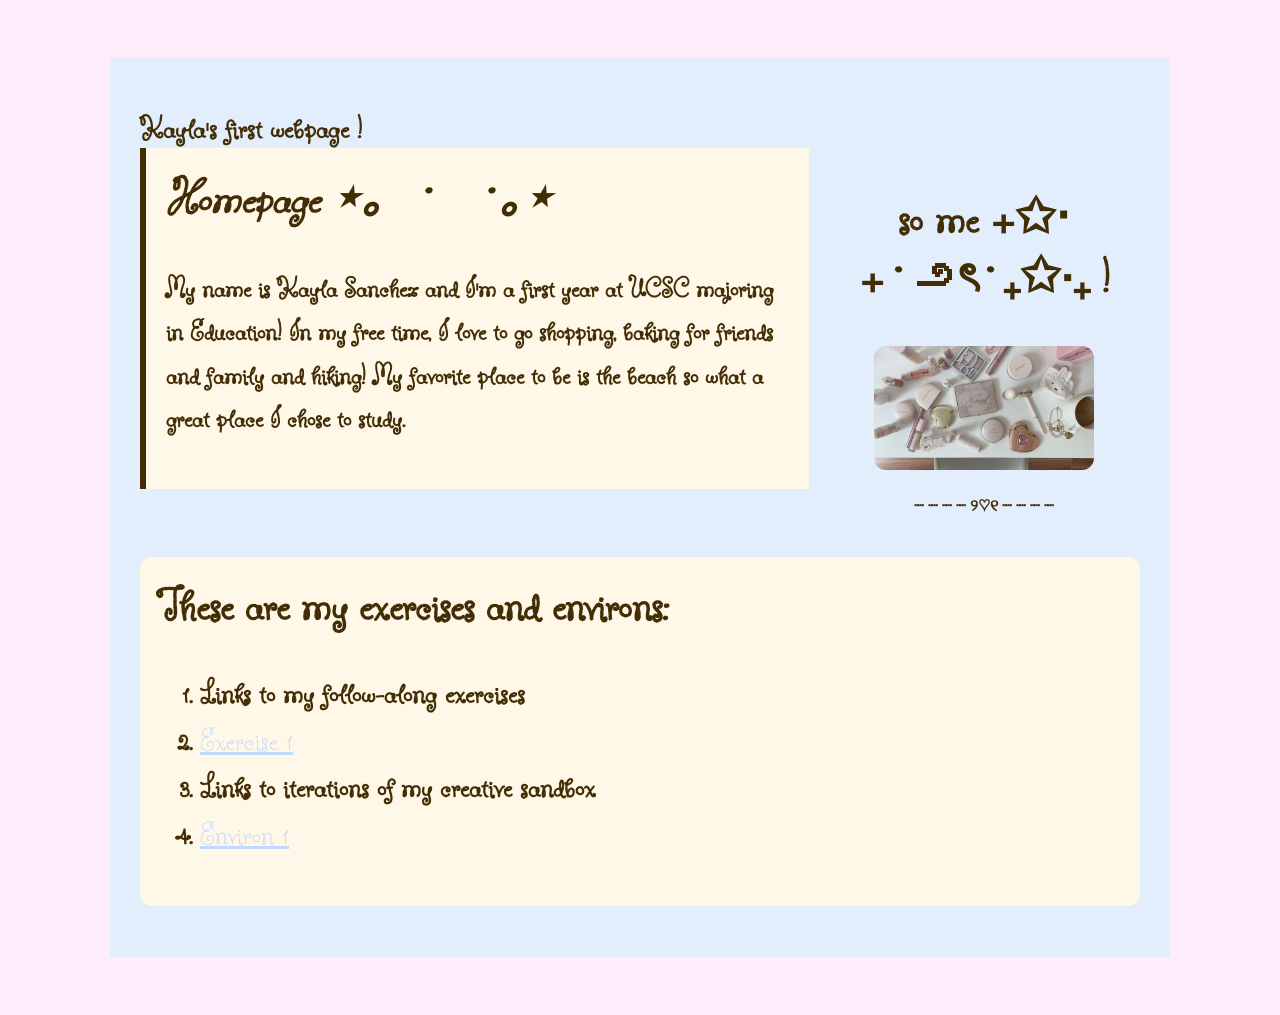
<file: index.html>
<!doctype html>
<html lang="en">
<head>
    <meta charset="utf-8">
    <title>Kayla's ART101 Homepage</title>
    <link href="site.css" rel="stylesheet" type="text/css">

    <link rel="preconnect" href="https://fonts.googleapis.com">
<link rel="preconnect" href="https://fonts.gstatic.com" crossorigin>
<link href="https://fonts.googleapis.com/css2?family=Butterfly+Kids&display=swap" rel="stylesheet">
</head>

<body>
<div id="page">

    <h1>Kayla's first webpage !</h>

     <div class="top-section">

        <div id="introduction">
        <h2>Homepage ⋆｡𖦹 ˚ 𓇼 ˚｡⋆</h2>
        <p> My name is Kayla Sanchez and I'm a first year at UCSC majoring in Education! In my free time, I love to go shopping, baking for friends and family and hiking! My favorite place to be is the beach so what a great place I chose to study. </p>
        </div>

        <div class="profile">
        <h2> so me ₊✩‧₊˚౨ৎ˚₊✩‧₊ ! </h2> 
        <img src="cute.jpg"> 
        <p> ┈ ┈ ┈ ┈ ୨♡୧ ┈ ┈ ┈ ┈ </p>
        </div>

     </div>

        <div class="navigation">
        <h2> These are my exercises and environs: </h2>
        <ol>
            <li>Links to my follow-along exercises</li>
             <li><a href="exercises/ex01.html">Exercise 1</a></li>
             <li>Links to iterations of my creative sandbox</li>
            <li><a href="environ/en01.html">Environ 1</a></li>
        </ol>

    </div>
</div>
    </body> 
</html>
</file>
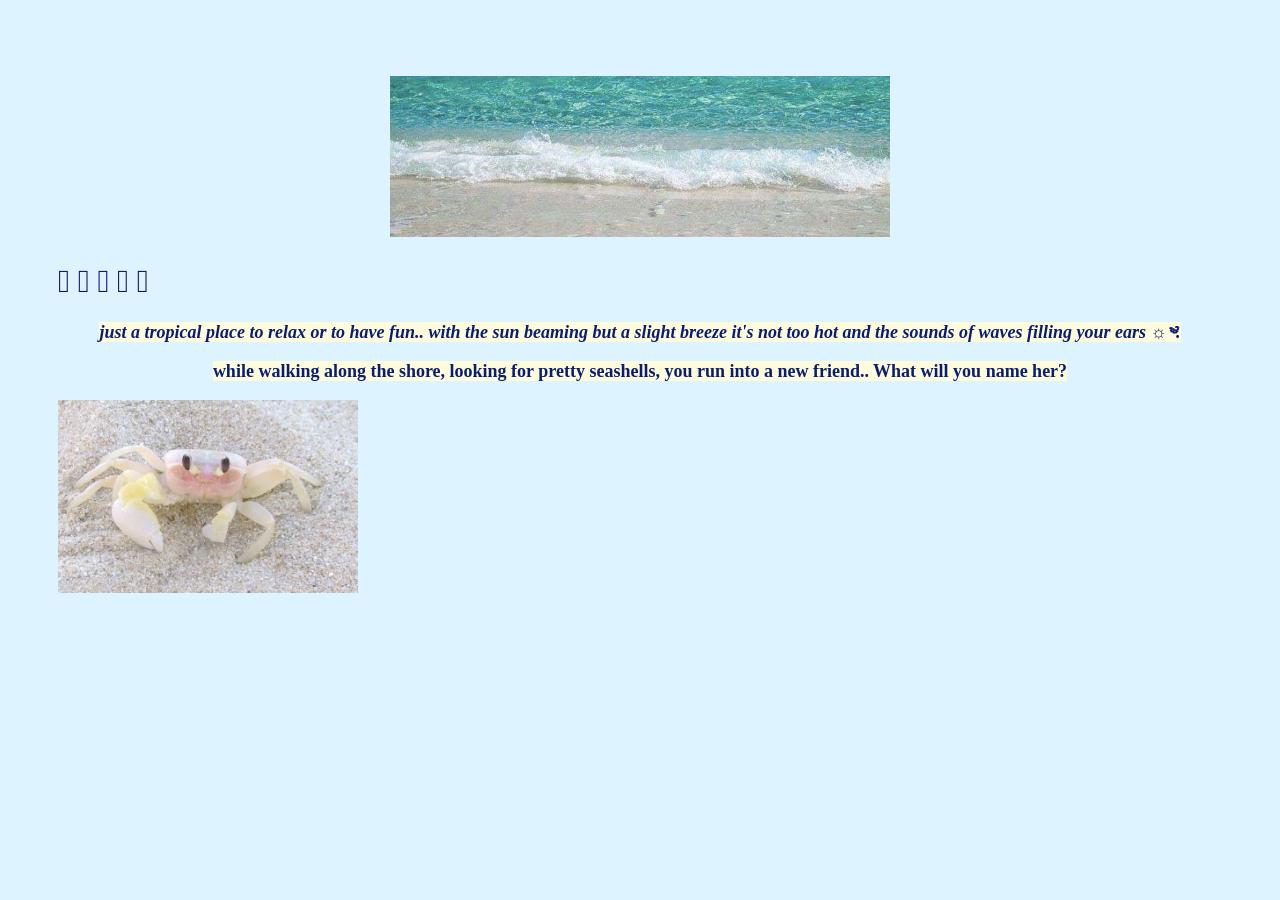
<file: environ/env01.html>
<!doctype html>
<html lang="en">
<head>
   
    <meta charset="utf-8">
    <title>Environment 01</title>
    <link href="env.css" rel="stylesheet" type="text/css">
</head>
<body>
<p> <img id="beach-huge" src="images2/Lourâ.jpg"> </p>
     
    <h1> <strong> 𓆝 𓆟 𓆞 𓆝 𓆟</strong> </h1>
<p> <em> <span class="highlight_01">just a tropical place to relax or to have fun.. with the sun beaming but a slight breeze it's not too hot and the sounds of waves filling your ears ☼༄. </span> </em> </p>

<p> <span class="highlight_01"> while walking along the shore, looking for pretty seashells, you run into a new friend.. What will you name her? </span> </p>

 <img src="images2/crab.jpg">






</body>
</html>
</file>
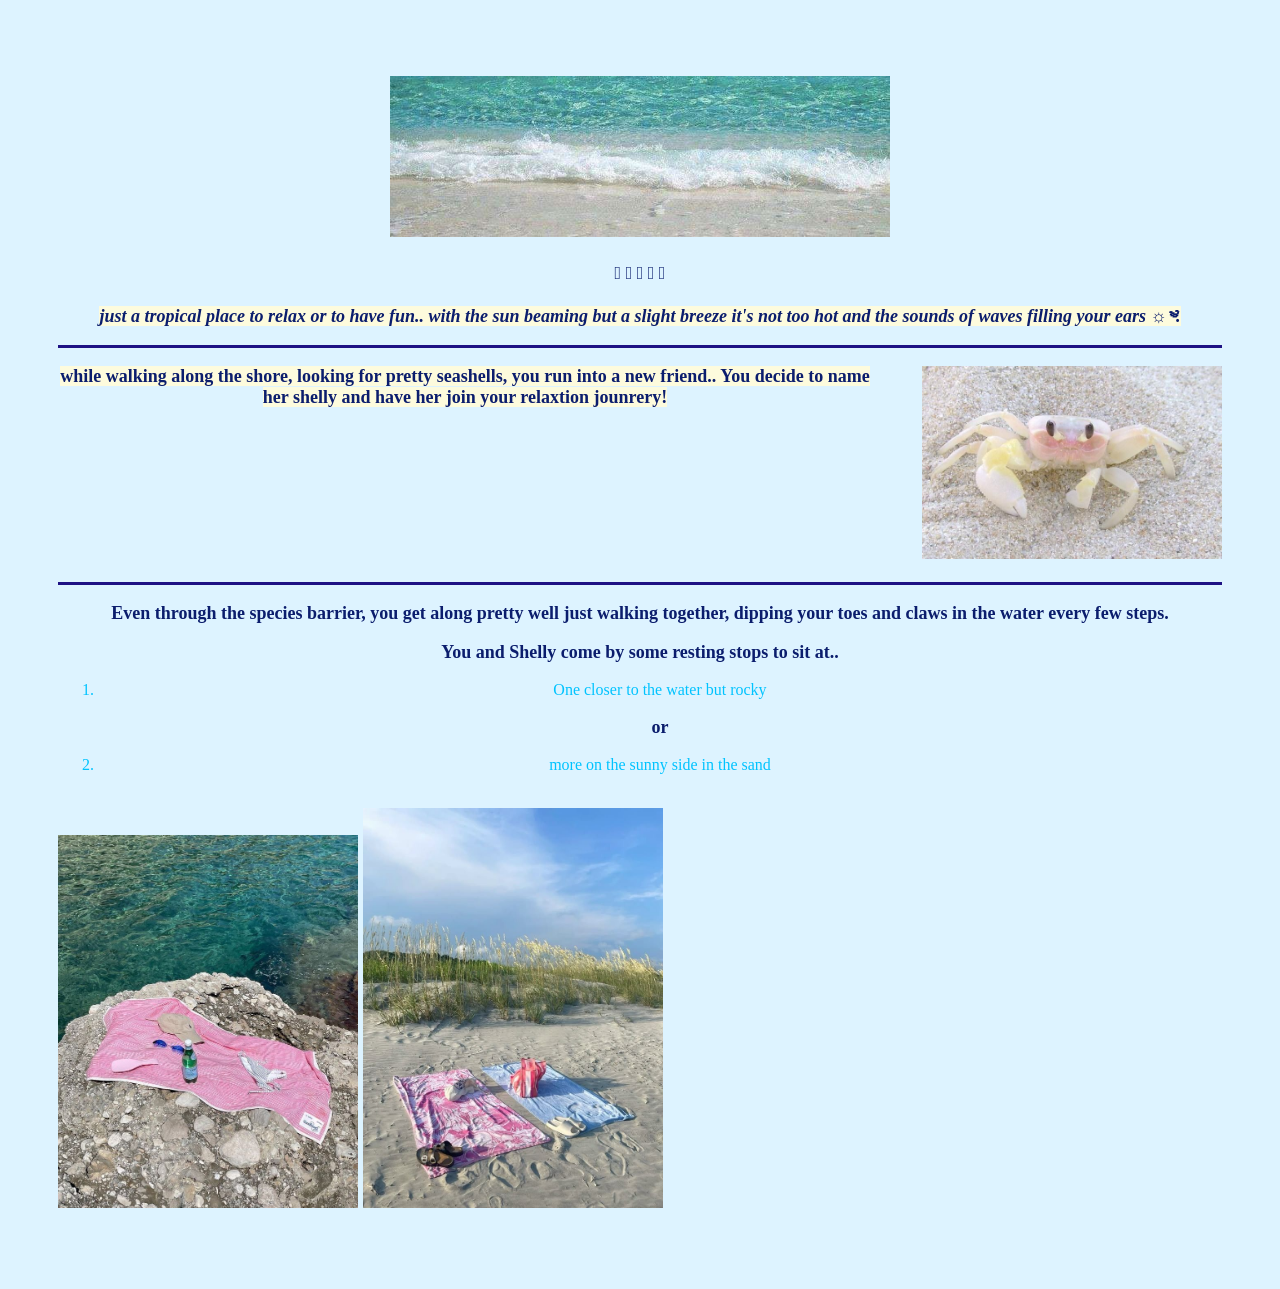
<file: environ/env02.html>
<!doctype html>
<html lang="en">
<head>
   
    <meta charset="utf-8">
    <title>Environment 01</title>
    <link href="env02.css" rel="stylesheet" type="text/css">
</head>


<body>
    <div id="page">


    <div class="top-zone">
    
    
<p> <img id="beach-huge" src="images2/Lourâ.jpg"> </p>
     
<div id="intro">

   <h1> <p> <strong> 𓆝 𓆟 𓆞 𓆝 𓆟</strong> </p> </h1>
<p> <em> <span class="highlight_01">just a tropical place to relax or to have fun.. with the sun beaming but a slight breeze it's not too hot and the sounds of waves filling your ears ☼༄. </span> </em> </p>

</div> 



    </div>

 <div class="main-zone"> 


<p> <span class="highlight_01"> while walking along the shore, looking for pretty seashells, you run into a new friend.. You decide to name her shelly and have her join your relaxtion jounrery!  </span> </p>

 <p> <img src="images2/crab.jpg"> </p>


    </div> 

<div id="relax">

   <p> <span class="highlight_01>"> Even through the species barrier, you get along pretty well just walking together, dipping your toes and claws in the water every few steps. </span> </p> 

    <p> You and Shelly come by some resting stops to sit at.. 
        <ol> 
            <li> One closer to the water but rocky</li>
           <p>  or </p>
                <li> more on the sunny side in the sand </li>
        </ol> 
        <div class="location"> 
        <p> <img src="images2/rocky.jpg"> 

         <img src="images2/sandy.jpg"> </p>

        </div>





</div>






</div>
</body>
</html>
</file>
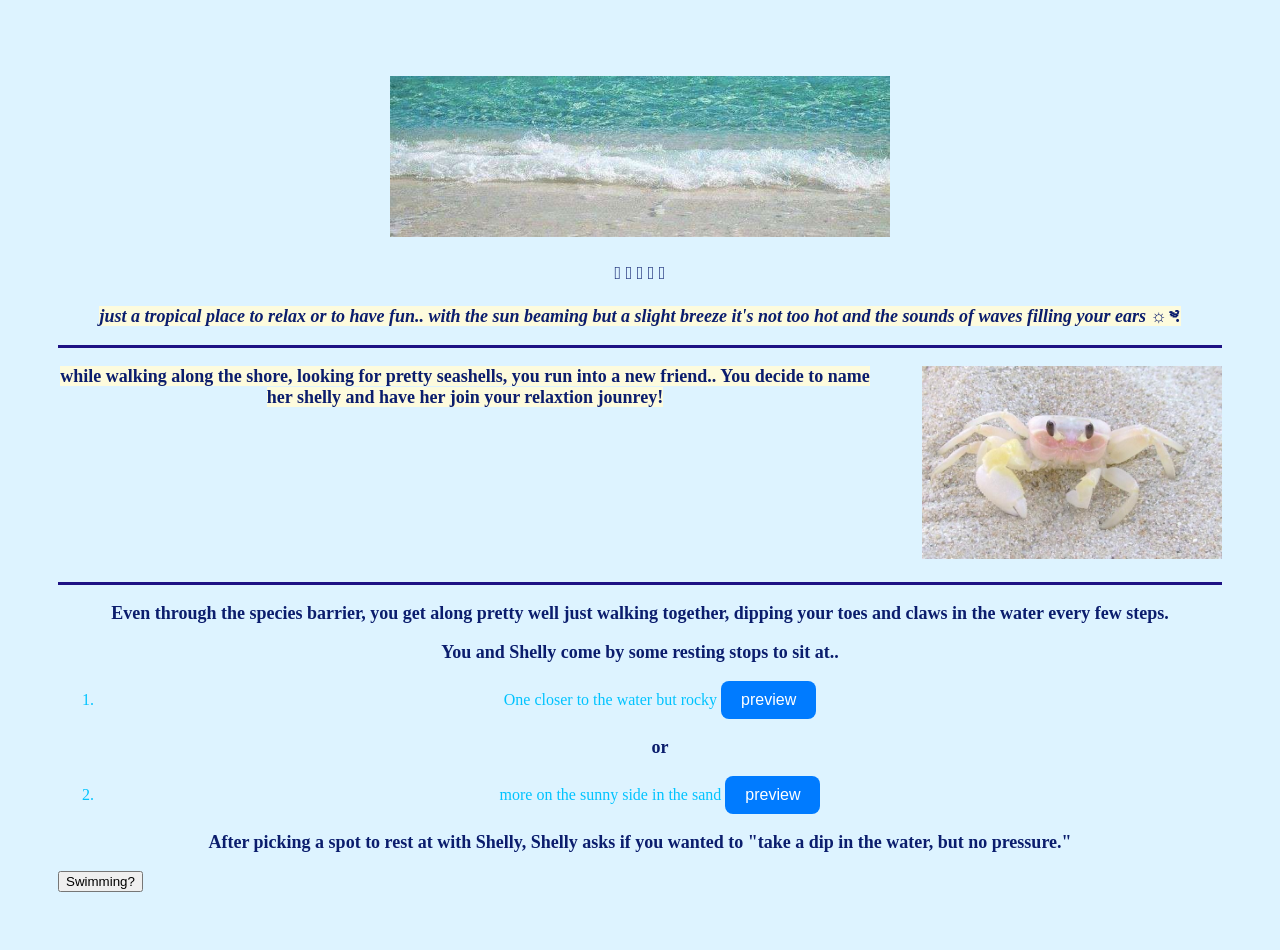
<file: environ/env03.html>
<!doctype html>
<html lang="en">
<head>
   
    <meta charset="utf-8">
    <title>Environment 01</title>
    <link href="env03.css" rel="stylesheet" type="text/css">

    <script src="https://code.jquery.com/jquery-3.7.1.min.js"></script>

    <script src="env03.js" defer></script>
</head>


<body>
    <div id="page">


    <div class="top-zone">
    
    
<p> <img id="beach-huge" src="images2/Lourâ.jpg"> </p>
     
<div id="intro">

   <h1> <p> <strong> 𓆝 𓆟 𓆞 𓆝 𓆟</strong> </p> </h1>
<p> <em> <span class="highlight_01">just a tropical place to relax or to have fun.. with the sun beaming but a slight breeze it's not too hot and the sounds of waves filling your ears ☼༄. </span> </em> </p>

</div> 

    </div>

 <div class="main-zone"> 


<p> <span class="highlight_01"> while walking along the shore, looking for pretty seashells, you run into a new friend.. You decide to name her shelly and have her join your relaxtion jounrey!  </span> 
</p>
  
 
 <p> <img src="images2/crab.jpg"> </p>


    </div> 

<div id="relax">

   <p> <span class="highlight_01>"> Even through the species barrier, you get along pretty well just walking together, dipping your toes and claws in the water every few steps. </span> </p> 
 <div id=" environment-output">
    <p> You and Shelly come by some resting stops to sit at.. 
        <ol> 
            <li> One closer to the water but rocky 
                <a href="images2/rocky.jpg" target="_blank">
            <button class="btn1">preview</button>
            </a>
            </li>
           <p>  or </p>
                <li> more on the sunny side in the sand <a href="images2/sandy.jpg" target="_blank">
             <button class="btn1">preview </button>
            </a> </p> </li>
            </ol> 
        
    </div>


        </div>

        <div class="water">
            <p> After picking a spot to rest at with Shelly, Shelly asks if you wanted to "take a dip in the water, but no pressure." </p>

            <button id="cute-button">Swimming?</button> 
            
            <div id="output"></div>


        </div>






    
    </div>





   

    





</div>
</body>
</html>
</file>
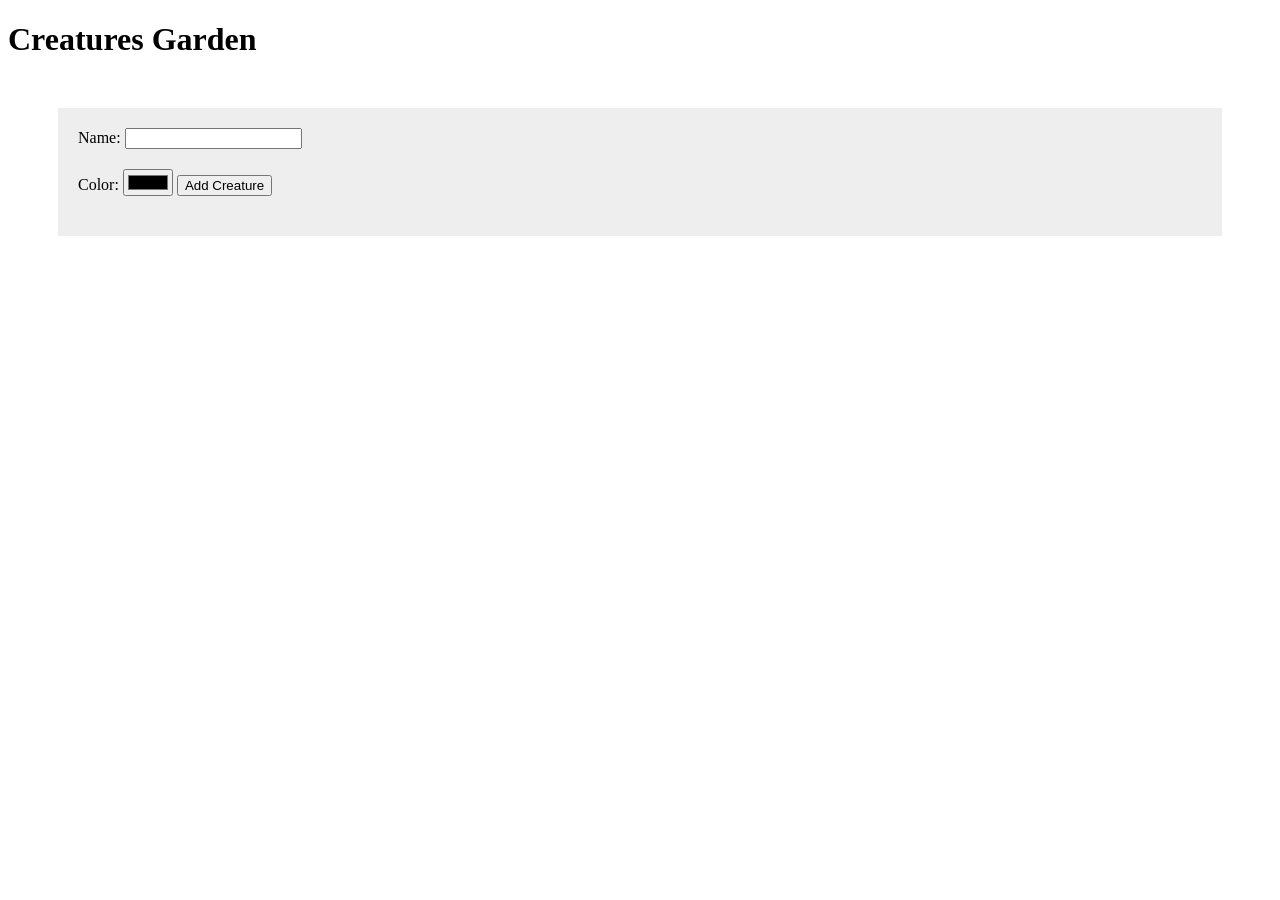
<file: exercises/creature.html>
<!DOCTYPE html>
<html lang="en">

<head>
   <!-- All techy stuff goes here, inside HEAD -->
   <meta charset="UTF-8">
   <meta name="viewport" content="width=device-width, initial-scale=1.0">
   <!-- Overall title of your page -->
   <title>Creatures Garden</title>
   <!-- Link to external CSS file -->
   <link rel="stylesheet" href="creature.css">
   <!-- jQuery library -->
   <script src="https://code.jquery.com/jquery-3.7.1.min.js"></script>
   <!-- Link to external JavaScript file -->
   <script src="creature.js" DEFER></script>

</head>

<body>
<!-- Main content goes here, inside BODY -->

<h1>Creatures Garden</h1>

<!-- ADD CREATURES TO THE GARDEN -->

<!-- adding creatures -->
<div id="creature-form">
    <div>Name: <input type="text" id="crName"> </div>
    <div> Color: <input type="color"
    <div> <button id="crAdd">Add Creature</button> </div>
</div>

<!-- showing creatures -->
<div id="creature-list"> </div>

</body>

</html>
</file>
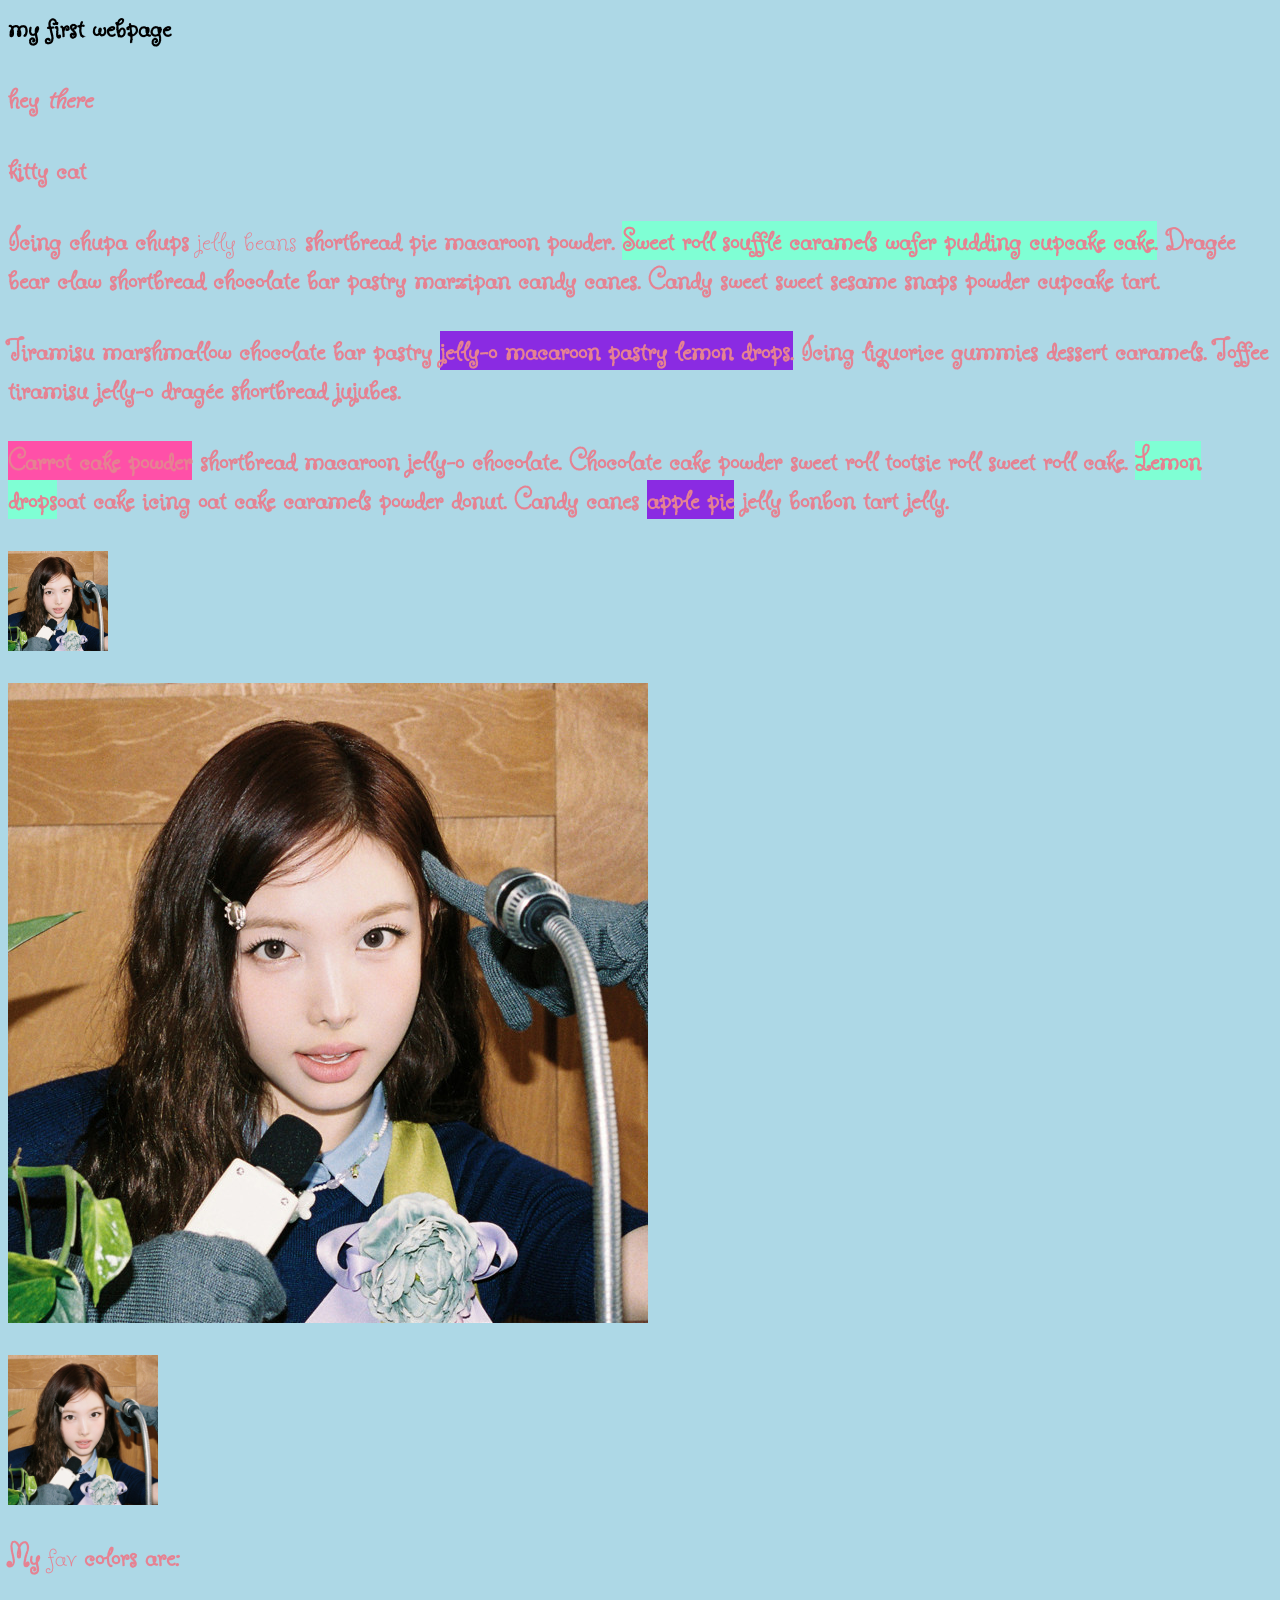
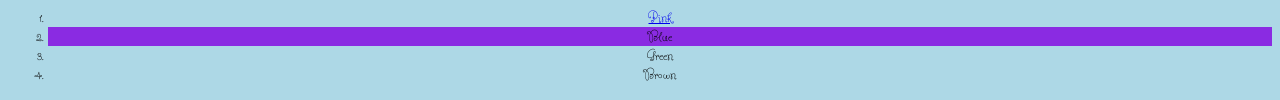
<file: exercises/ex02.html>
<html>

<head>

    <title>The pinkest page</title>
    <link href="ex02.css" rel="stylesheet"
    type="text/css">

    <link rel="preconnect" href="https://fonts.googleapis.com">
<link rel="preconnect" href="https://fonts.gstatic.com" crossorigin>
<link href="https://fonts.googleapis.com/css2?family=Butterfly+Kids&display=swap" rel="stylesheet">
</head>


<body>

    <h1> my first webpage </h1>
    <p>hey <em>there</em></p>
    <p>kitty cat</p>

    <p> Icing chupa chups <strong> jelly beans </strong> shortbread pie macaroon powder. <span class="highlight_01">Sweet roll soufflé caramels wafer pudding cupcake cake.</span> Dragée bear claw shortbread chocolate bar pastry marzipan candy canes. Candy sweet sweet sesame snaps powder cupcake tart. </p>
   <p> Tiramisu marshmallow chocolate bar pastry <span class="highlight_02">jelly-o macaroon pastry lemon drops.</span> Icing liquorice gummies dessert caramels. Toffee tiramisu jelly-o dragée shortbread jujubes. </p>
    <p> <span class="highlight_03">Carrot cake powder</span> shortbread macaroon jelly-o chocolate. Chocolate cake powder sweet roll tootsie roll sweet roll cake. <span class="highlight_01">Lemon drops</span>oat cake icing oat cake caramels powder donut. Candy canes <span class="highlight_02">apple pie</span> jelly bonbon tart jelly. </p>

   <p> <img id="nayeon-medium" src="images/nayeon.jpg"> </p>

    <p> <img src="images/nayeon.jpg"> </p>


     <p> <img id="nayeon-huge" src="images/nayeon.jpg"> </p>


    <p>My <strong>fav</strong>
    colors are:</p>
    <ol>
        <li> <a href="https://twice.jype.com/Default"> Pink </a>
        </li>
        <li class="highlight_02"> Blue </li>
        <li> Green </li>
        <li> Brown </li>
    </ol>

</body>


</html>
</file>
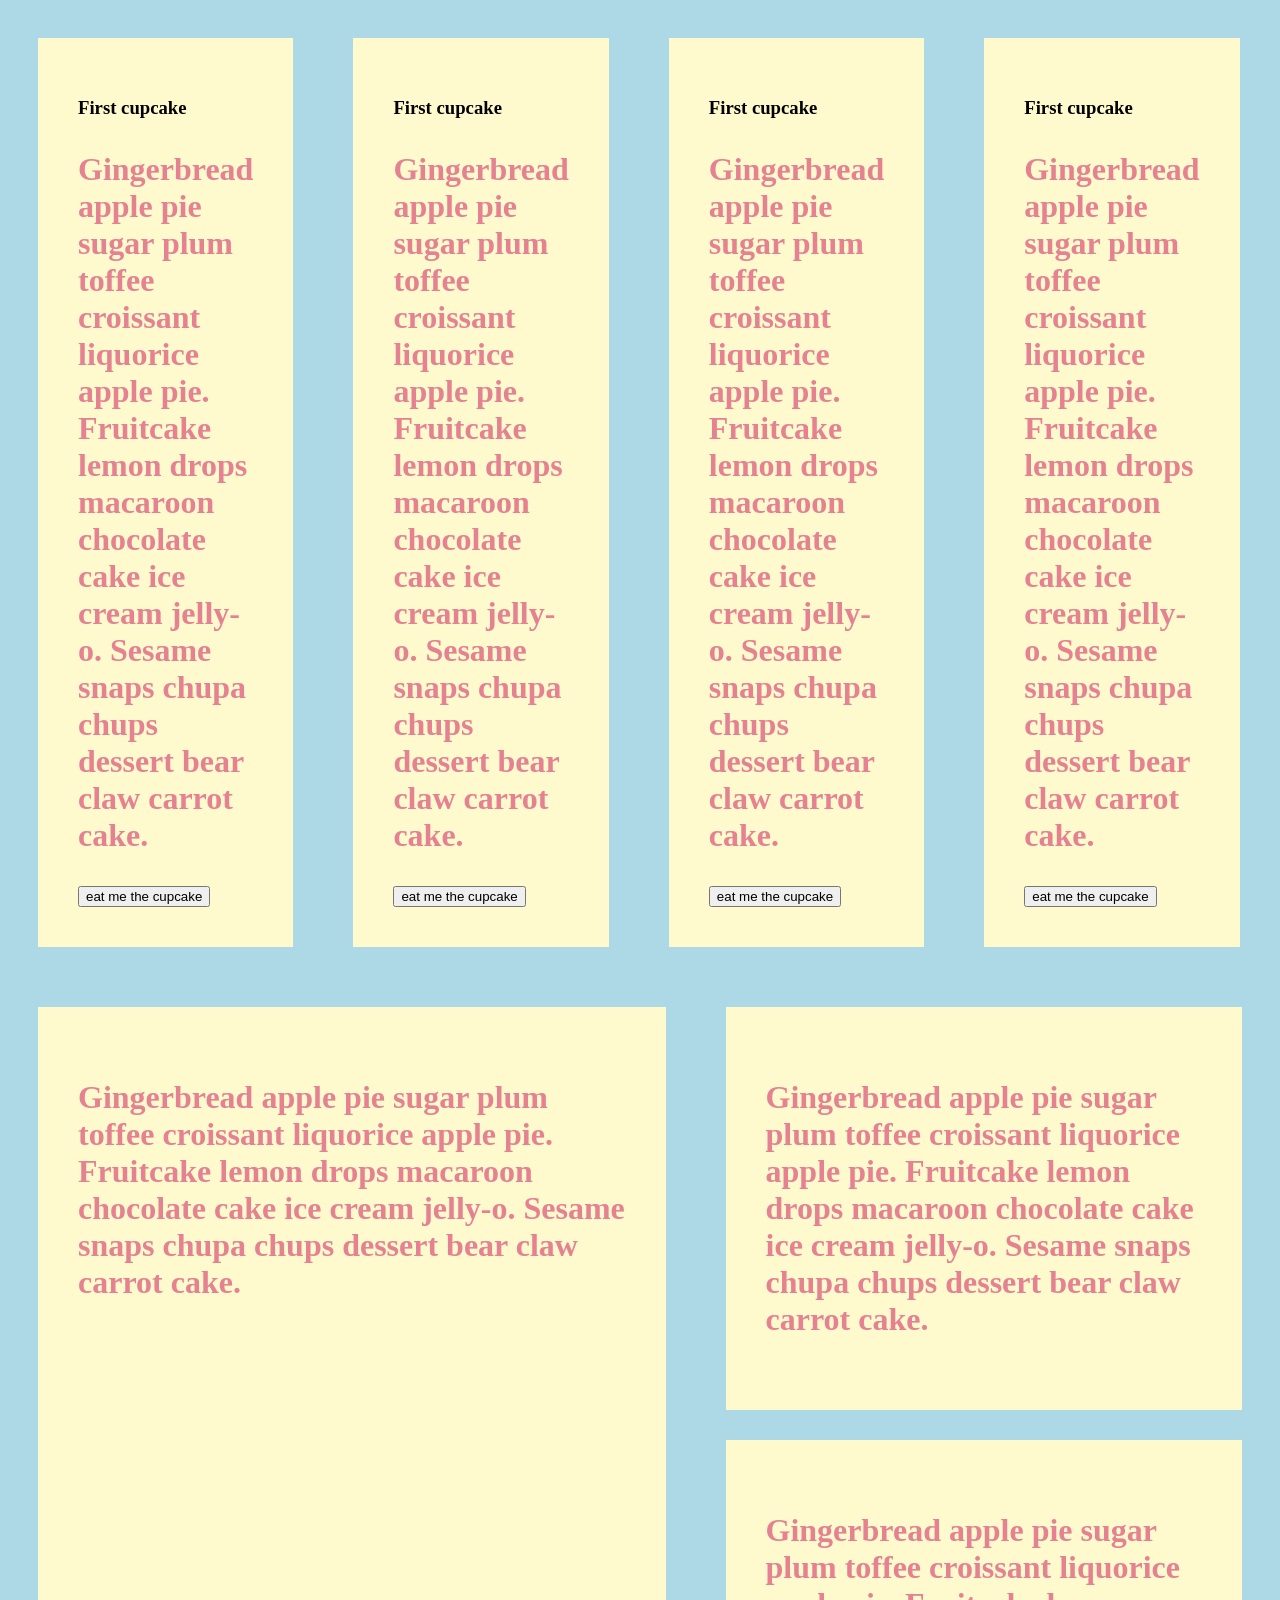
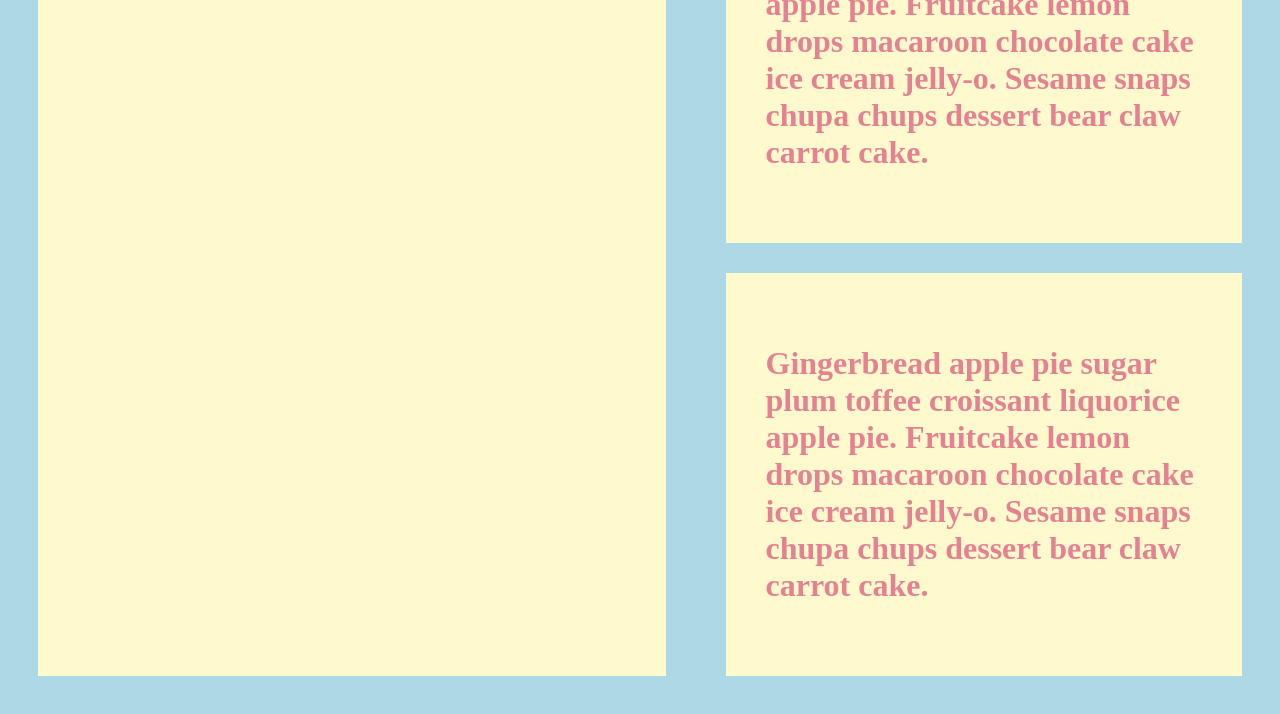
<file: exercises/ex03.html>
<!DOCTYPE html>
<html lang="en">

<head>
    <meta charset="UTF-8">
    <meta name="viewport" content="width=device-width, initial-scale=1.0">
    <link href="ex02.css" rel="stylesheet" type="text/css">
    <title>BOXES</title>
</head>

<body>

    <div class="my-flex">
        <div class="test-div">
            <h3>First cupcake</h3>
            <p>Gingerbread apple pie sugar plum toffee croissant liquorice apple pie. Fruitcake lemon drops macaroon
                chocolate cake ice cream jelly-o. Sesame snaps chupa chups dessert bear claw carrot cake.</p>
            <button>eat me the cupcake</button>
        </div>
        <div class="test-div">
            <h3>First cupcake</h3>
            <p>Gingerbread apple pie sugar plum toffee croissant liquorice apple pie. Fruitcake lemon drops macaroon
                chocolate cake ice cream jelly-o. Sesame snaps chupa chups dessert bear claw carrot cake.</p>
            <button>eat me the cupcake</button>
        </div>
        <div class="test-div">
            <h3>First cupcake</h3>
            <p>Gingerbread apple pie sugar plum toffee croissant liquorice apple pie. Fruitcake lemon drops macaroon
                chocolate cake ice cream jelly-o. Sesame snaps chupa chups dessert bear claw carrot cake.</p>
            <button>eat me the cupcake</button>
        </div>
        <div class="test-div">
            <h3>First cupcake</h3>
            <p>Gingerbread apple pie sugar plum toffee croissant liquorice apple pie. Fruitcake lemon drops macaroon
                chocolate cake ice cream jelly-o. Sesame snaps chupa chups dessert bear claw carrot cake.</p>
            <button>eat me the cupcake</button>
        </div>
        <div class="test-div">
            <h3>First cupcake</h3>
            <p>Gingerbread apple pie sugar plum toffee croissant liquorice apple pie. Fruitcake lemon drops macaroon
                chocolate cake ice cream jelly-o. Sesame snaps chupa chups dessert bear claw carrot cake.</p>
            <button>eat me the cupcake</button>
        </div>
    </div>


<div class="my-flex">
       <div class="test-div">          
            <p>Gingerbread apple pie sugar plum toffee croissant liquorice apple pie. Fruitcake lemon drops macaroon
                chocolate cake ice cream jelly-o. Sesame snaps chupa chups dessert bear claw carrot cake.</p>
        </div>

    <div>
       <div class="test-div">          
            <p>Gingerbread apple pie sugar plum toffee croissant liquorice apple pie. Fruitcake lemon drops macaroon
                chocolate cake ice cream jelly-o. Sesame snaps chupa chups dessert bear claw carrot cake.</p>
        </div>
       <div class="test-div">          
            <p>Gingerbread apple pie sugar plum toffee croissant liquorice apple pie. Fruitcake lemon drops macaroon
                chocolate cake ice cream jelly-o. Sesame snaps chupa chups dessert bear claw carrot cake.</p>
        </div>
       <div class="test-div">          
            <p>Gingerbread apple pie sugar plum toffee croissant liquorice apple pie. Fruitcake lemon drops macaroon
                chocolate cake ice cream jelly-o. Sesame snaps chupa chups dessert bear claw carrot cake.</p>
        </div>
    </div>
</div>


</body>

</html>
</file>
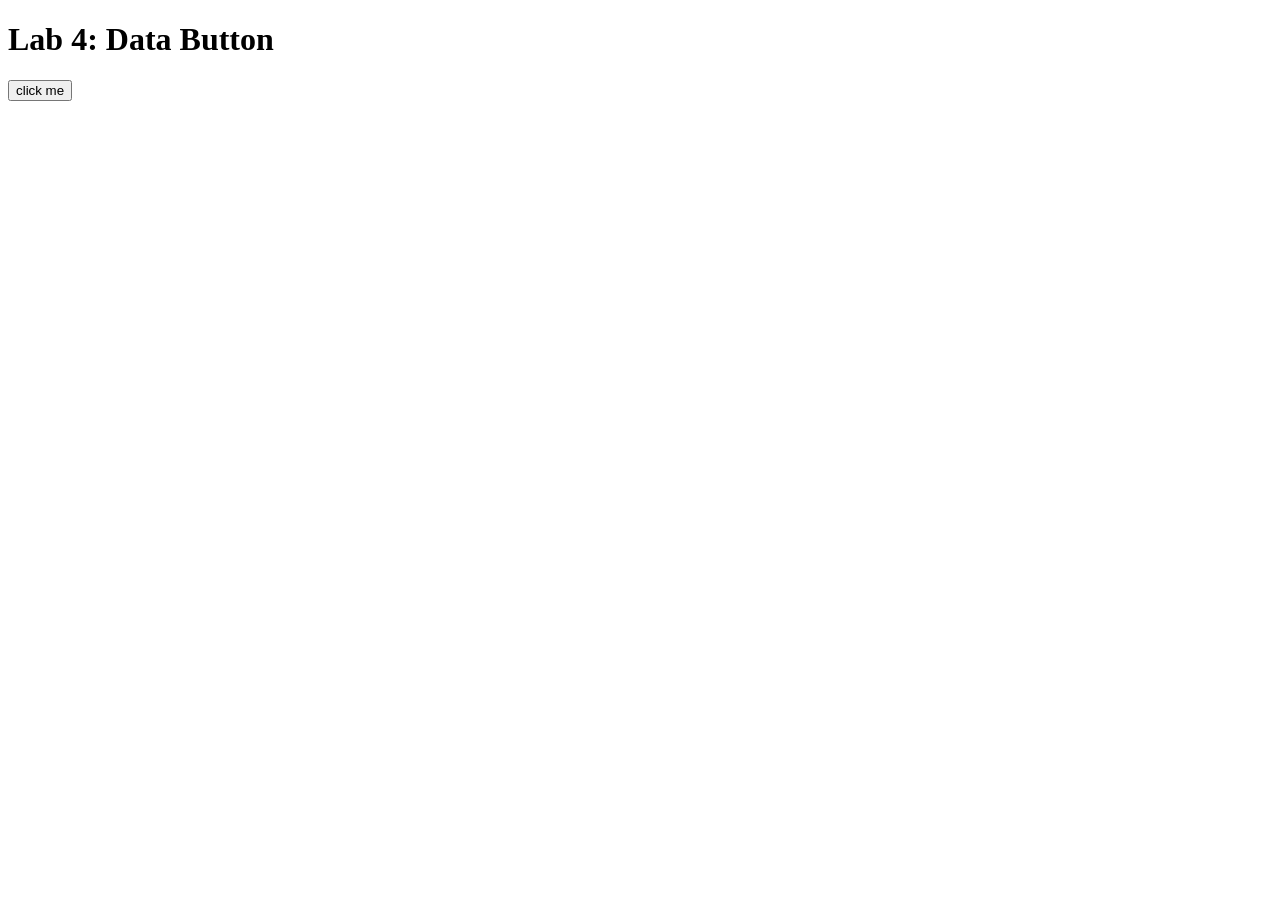
<file: exercises/lab04.html>
<!DOCTYPE html>
<html lang="en">

<head>
    <!-- All techy stuff goes here, inside HEAD -->
    <meta charset="UTF-8">
    <meta name="viewport" content="width=device-width, initial-scale=1.0">

    <!-- Overall title of your page -->
    <title>Lab 4</title>

    <!-- jQuery library -->
    <script src="https://code.jquery.com/jquery-3.7.1.min.js"></script>

    <!-- Link to external JavaScript file -->
    <script src="lab04.js" defer></script>
</head>

<body>
    <!-- Main content goes here, inside BODY -->
    <h1>Lab 4: Data Button</h1>

    <button id="needy-button">click me</button>

    <div id="output"></div>
</body>

</html>
</file>
<file: site.css>
body {
    background: #fdedfa;
    padding: 50px;
}

h1,
h2,
h3 {
    color: #422d05;
    font-family: Butterfly Kids;
}


img {
    width: 300px;

}

#page {
    max-width: 1000px;
    margin: 0 auto 0 auto;
    background: rgb(227, 238, 253);
    padding: 30px;
}


.top-section {
    display: flex;
    gap: 20px;
    align-items: flex-start;
    margin: 0 0 25px 0;
}


#introduction {
    background: #fff7e8;
    padding: 20px;
    border-left: 6px solid #422d05;
    flex: 2;
}

#introduction h2 {
    font-style: italic;
    margin-top: 0;
}

#introduction p {
    font-size: 90%;
    line-height: 1.5;
}

.profile {
    text-align: center;
    flex: 1;
}

.profile img {
    width: 220px;
    border-radius: 12px;
}

.profile p {
    font-size: 50%;
}


.navigation {
    background: #fff7e8;
    padding: 20px;
    border-radius: 12px;
}

.navigation h2 {
    margin-top: 0;
}

.navigation li {
    margin-bottom: 8px;
}

.navigation a {
    color: rgb(192, 218, 253);
    font-weight: lighter;
}
</file>
<file: environ/env.css>
body {
        background-color:rgb(221, 243, 255);
         padding: 50px;
    }

h1 
{
    color: rgb(16, 16, 94);
}

img {
    width: 300px;
}

#beach-huge {width:500px;}

p{color:rgb(11, 29, 109); font-size:large; font-weight:bold;}

.highlight_01 {background-color:rgb(253, 251, 221);}

p 
{ 
    text-align: center;
}

img {
    image-align: center;
}
</file>
<file: environ/env02.css>
body {
        background-color:rgb(221, 243, 255);
         padding: 50px;
    }

h1 
{
    color: rgb(16, 16, 94);
}

img {
    width: 300px;
}

#beach-huge {width:500px;}

p{color:rgb(11, 29, 109); font-size:large; font-weight:bold;}

.highlight_01 {background-color:rgb(253, 251, 221);}

p 
{ 
    text-align: center;
}


#intro {
border-bottom: 3px solid #1d1184

}

.main-zone {
    display: flex;
    gap: 50px;
    align-items:center
    margin: 40px;
}

#relax {
border-top: 3px solid #1d1184

}

li { text-align: center;
color:rgb(0, 195, 255);
}
.location {
    display: flex;
    gap: 300px;
    

}
</file>
<file: environ/env03.css>
body {
        background-color:rgb(221, 243, 255);
         padding: 50px;
    }

h1 
{
    color: rgb(16, 16, 94);
}

img {
    width: 300px;
}

#beach-huge {width:500px;}

p{color:rgb(11, 29, 109); font-size:large; font-weight:bold;}

.highlight_01 {background-color:rgb(253, 251, 221);}

p 
{ 
    text-align: center;
}


#intro {
border-bottom: 3px solid #1d1184

}

.main-zone {
    display: flex;
    gap: 50px;
    align-items:center
    margin: 40px;
}

#relax {
border-top: 3px solid #1d1184

}

li { text-align: center;
color:rgb(0, 195, 255);
}

.location {
    display: flex;
    gap: 300px;
}

.btn1 {
 background-color: #007bff; 
    color: white;            
    padding: 10px 20px;     
    border: none;             
    border-radius: 8px;        
    font-size: 16px;           
}
</file>
<file: exercises/creature.css>
#creature-form {
   background: #eeeeee;
   padding: 20px;
   margin: 50px;
}

#creature-form DIV {
   margin-bottom: 20px;
}

#creature-list {
   display: flex;
   flex-wrap: wrap;
   gap: 20px;
   margin: 50px;
}


#creature-list>DIV {
   background: pink;
   width: 100px;
   height: 100px;
   display: flex;
   justify-content: center;
   align-items: center;
}
</file>
<file: exercises/ex02.css>
p{color:rgb(229, 130, 146); font-size:xx-large; font-weight:bold;}

p strong {font-weight: normal;}

li { text-align: center;}

html { font-family: "Butterfly Kids"; background-color: lightblue;}


/*select all html tags that have a class highlight_01*/
.highlight_01 {background-color:aquamarine;}

.highlight_02 {background-color:blueviolet;}

.highlight_03 {background-color:rgb(255, 80, 168);}

#nayeon-small {width:50px;}
#nayeon-medium {width:100px;}
#nayeon-huge {width:150px;}


.test-div{background: lemonchiffon; margin: 30px; padding: 40px;}

.my-flex { display: flex;}
</file>
